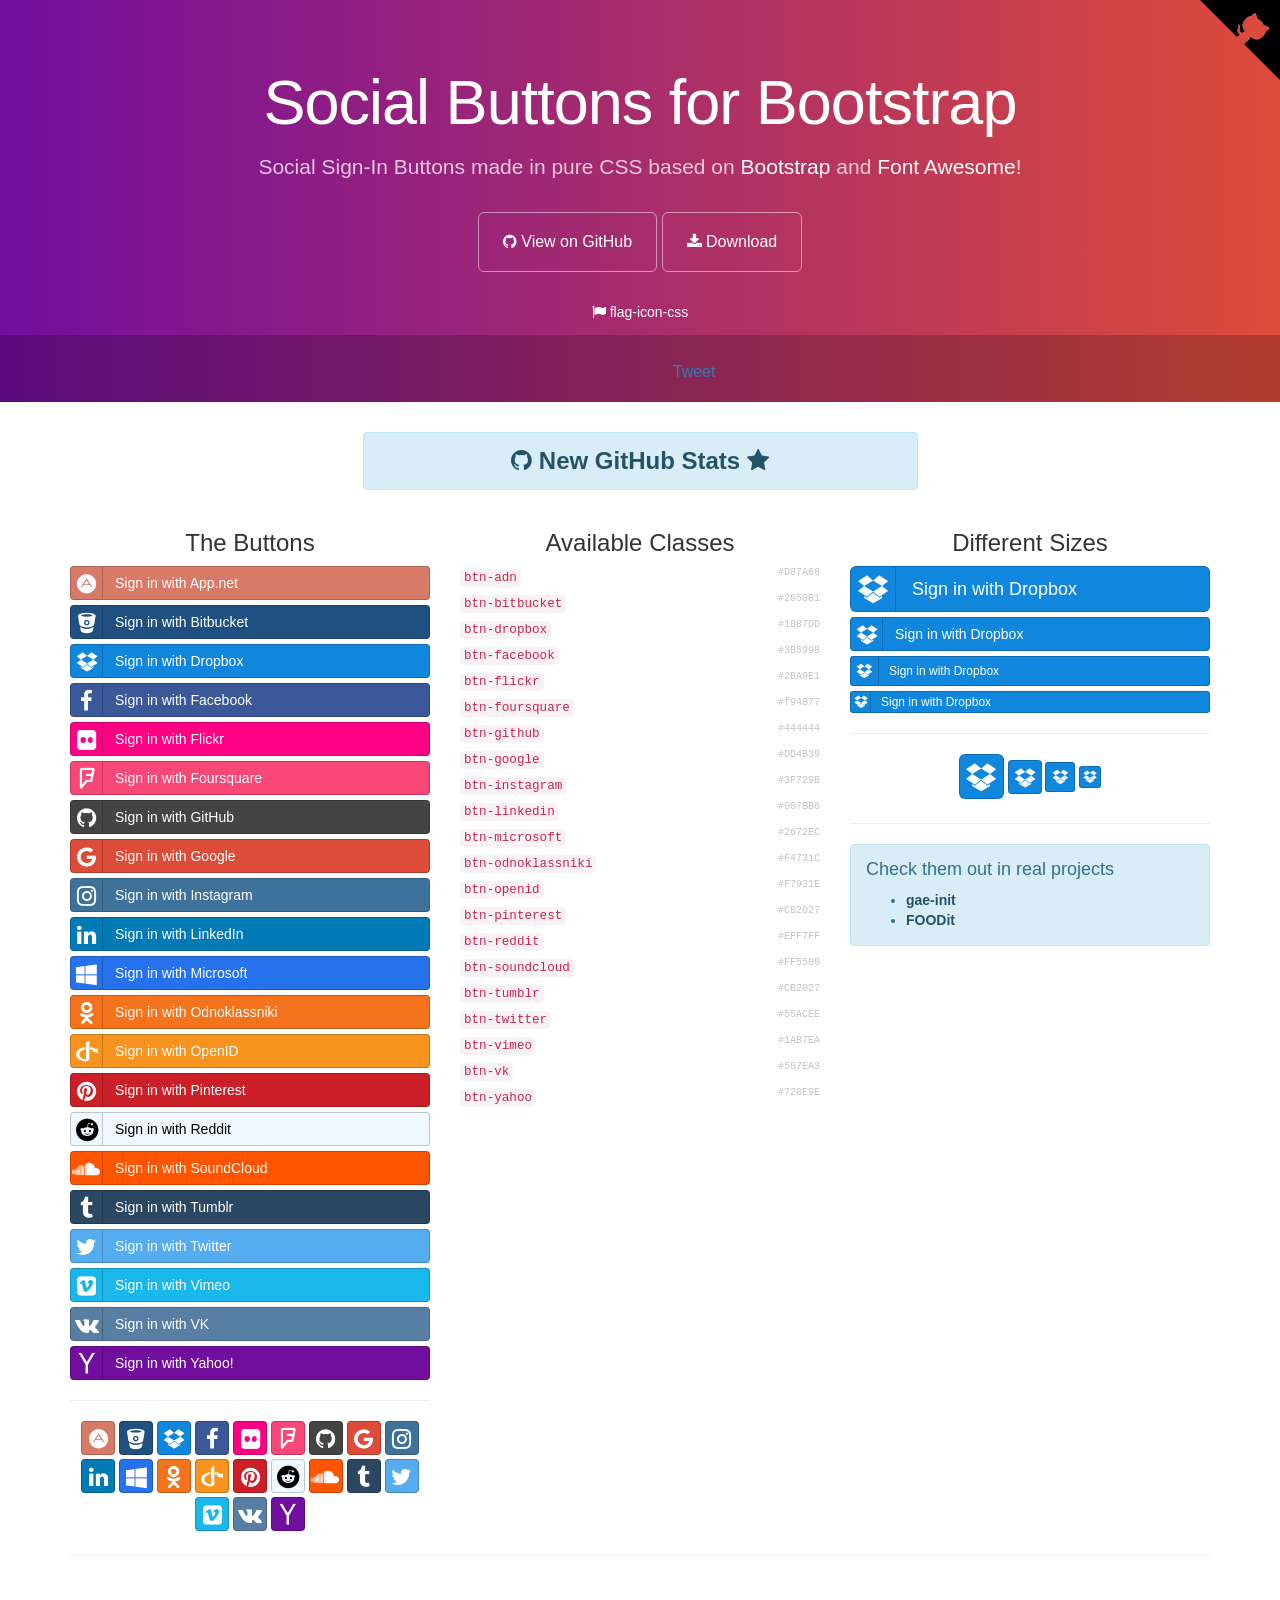
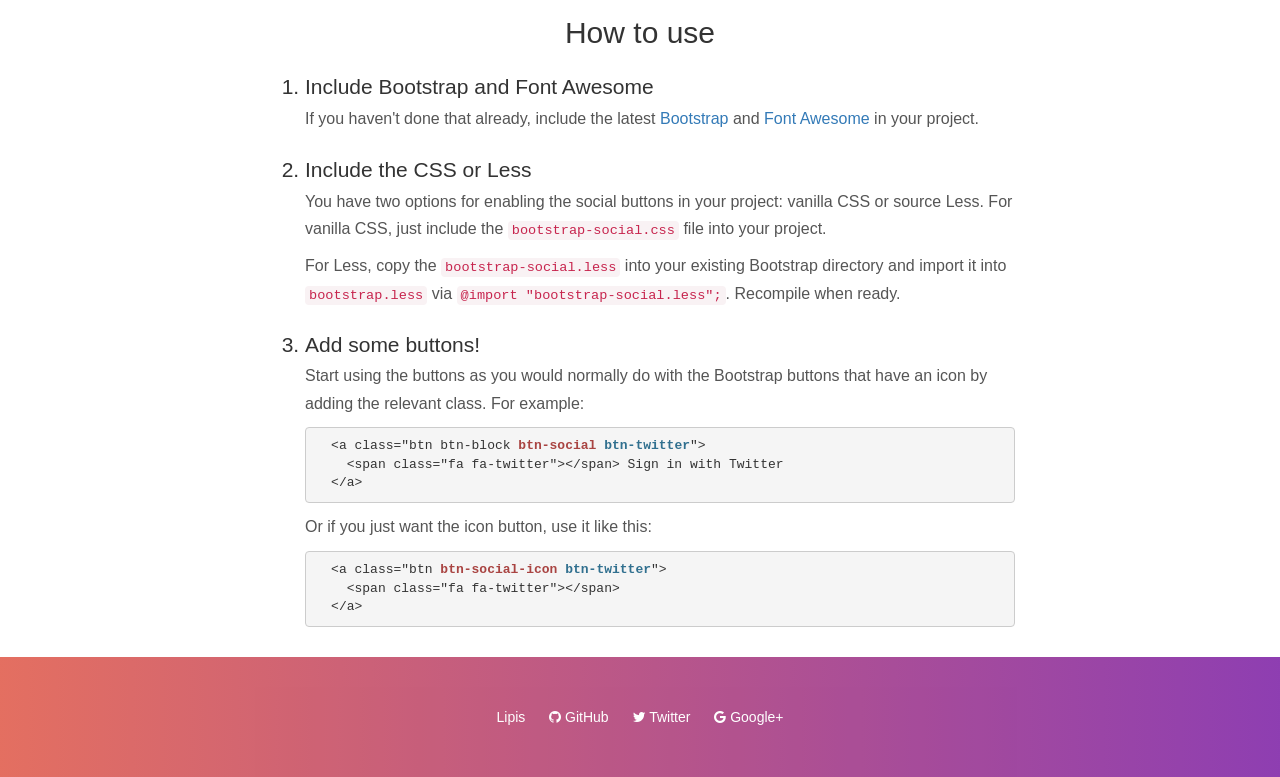
<file: node_modules/bootstrap-social/index.html>
<!DOCTYPE html>
<html lang="en">
  <head>
    <meta charset="utf-8">
    <meta name="viewport" content="width=device-width, initial-scale=1.0">
    <meta property="og:title" content="Social Buttons for Bootstrap" />
    <meta property="og:description" content="Social Sign-In Buttons made in pure CSS based on Bootstrap and Font Awesome!" />
    <meta property="og:type" content="website" />
    <meta property="og:url" content="http://lipis.github.io/bootstrap-social/" />
    <meta property="og:image" content="http://lipis.github.io/bootstrap-social/assets/img/bootstrap-social.png" />

    <title>Social Buttons for Bootstrap</title>
    <link href="assets/css/bootstrap.css" rel="stylesheet">
    <link href="assets/css/font-awesome.css" rel="stylesheet">
    <link href="assets/css/docs.css" rel="stylesheet" >

    <link href="bootstrap-social.css" rel="stylesheet" >

    <script type="text/javascript">
      var _gaq = _gaq || [];
      _gaq.push(['_setAccount', 'UA-42119746-1']);
      _gaq.push(['_trackPageview']);

      (function() {
        var ga = document.createElement('script'); ga.type = 'text/javascript'; ga.async = true;
        ga.src = ('https:' == document.location.protocol ? 'https://ssl' : 'http://www') + '.google-analytics.com/ga.js';
        var s = document.getElementsByTagName('script')[0]; s.parentNode.insertBefore(ga, s);
      })();
    </script>
  </head>

  <body>
    <div class="jumbotron">
      <div class="container">
        <h1>Social Buttons for Bootstrap</h1>
        <p>
          Social Sign-In Buttons made in pure CSS based on
          <a href="https://getbootstrap.com/">Bootstrap</a> and
          <a href="https://fortawesome.github.io/Font-Awesome/">Font Awesome</a>!
        </p>
        <a href="https://github.com/lipis/bootstrap-social" class="btn btn-outline btn-lg" onclick="_gaq.push(['_trackEvent', 'exit', 'header', 'GitHub']);"><span class="fa fa-github"></span> View on GitHub</a>
        <a href="https://github.com/lipis/bootstrap-social/archive/gh-pages.zip" class="btn btn-outline btn-lg" onclick="_gaq.push(['_trackEvent', 'exit', 'download', 'bootstrap-social']);"><span class="fa fa-download"></span> Download</a>
        <ul class="jumbotron-links">
          <li><a href="http://lipis.github.io/flag-icon-css" onclick="_gaq.push(['_trackEvent', 'exit', 'header', 'flag-icon-css']);"><span class="fa fa-flag"></span> flag-icon-css</a></li>
        </ul>
      </div>
      <div class="bottom">
        <iframe src="https://ghbtns.com/github-btn.html?user=lipis&amp;repo=bootstrap-social&amp;type=watch&amp;count=true" class="social-share"></iframe>
        <a href="https://twitter.com/share" class="social-share twitter-share-button" data-url="http://lipis.github.io/bootstrap-social/" data-text="Social Sign-In Buttons made in pure CSS based on Bootstrap and Font Awesome!" data-via="lipis" data-hashtags="bootstrap css">Tweet</a>
      </div>
    </div>
    <div class="container">
      <div class="row">
        <div class="col-sm-offset-3 col-sm-6">
          <div class="alert alert-info text-center">
            <a class="alert-link h3" href="http://githubstats.lip.is/" onclick="_gaq.push(['_trackEvent', 'exit', 'banner', 'githubstats']);">
              <span class="fa fa-github"></span>
              New GitHub Stats
              <span class="fa fa-star"></span>
            </a>
          </div>
        </div>
      </div>

      <div class="row">
        <div class="col-sm-4 social-buttons">
          <h3 class="text-center">The Buttons</h3>
          <a class="btn btn-block btn-social btn-adn" onclick="_gaq.push(['_trackEvent', 'btn-social', 'click', 'btn-adn']);">
            <span class="fa fa-adn"></span> Sign in with App.net
          </a>
          <a class="btn btn-block btn-social btn-bitbucket" onclick="_gaq.push(['_trackEvent', 'btn-social', 'click', 'btn-bitbucket']);">
            <span class="fa fa-bitbucket"></span> Sign in with Bitbucket
          </a>
          <a class="btn btn-block btn-social btn-dropbox" onclick="_gaq.push(['_trackEvent', 'btn-social', 'click', 'btn-dropbox']);">
            <span class="fa fa-dropbox"></span> Sign in with Dropbox
          </a>
          <a class="btn btn-block btn-social btn-facebook" onclick="_gaq.push(['_trackEvent', 'btn-social', 'click', 'btn-facebook']);">
            <span class="fa fa-facebook"></span> Sign in with Facebook
          </a>
          <a class="btn btn-block btn-social btn-flickr" onclick="_gaq.push(['_trackEvent', 'btn-social', 'click', 'btn-flickr']);">
            <span class="fa fa-flickr"></span> Sign in with Flickr
          </a>
          <a class="btn btn-block btn-social btn-foursquare" onclick="_gaq.push(['_trackEvent', 'btn-social', 'click', 'btn-foursquare']);">
            <span class="fa fa-foursquare"></span> Sign in with Foursquare
          </a>
          <a class="btn btn-block btn-social btn-github" onclick="_gaq.push(['_trackEvent', 'btn-social', 'click', 'btn-github']);">
            <span class="fa fa-github"></span> Sign in with GitHub
          </a>
          <a class="btn btn-block btn-social btn-google" onclick="_gaq.push(['_trackEvent', 'btn-social', 'click', 'btn-google']);">
            <span class="fa fa-google"></span> Sign in with Google
          </a>
          <a class="btn btn-block btn-social btn-instagram" onclick="_gaq.push(['_trackEvent', 'btn-social', 'click', 'btn-instagram']);">
            <span class="fa fa-instagram"></span> Sign in with Instagram
          </a>
          <a class="btn btn-block btn-social btn-linkedin" onclick="_gaq.push(['_trackEvent', 'btn-social', 'click', 'btn-linkedin']);">
            <span class="fa fa-linkedin"></span> Sign in with LinkedIn
          </a>
          <a class="btn btn-block btn-social btn-microsoft" onclick="_gaq.push(['_trackEvent', 'btn-social', 'click', 'btn-microsoft']);">
            <span class="fa fa-windows"></span> Sign in with Microsoft
          </a>
          <a class="btn btn-block btn-social btn-odnoklassniki" onclick="_gaq.push(['_trackEvent', 'btn-social', 'click', 'btn-odnoklassniki']);">
            <span class="fa fa-odnoklassniki"></span> Sign in with Odnoklassniki
          </a>
          <a class="btn btn-block btn-social btn-openid" onclick="_gaq.push(['_trackEvent', 'btn-social', 'click', 'btn-openid']);">
            <span class="fa fa-openid"></span> Sign in with OpenID
          </a>
          <a class="btn btn-block btn-social btn-pinterest" onclick="_gaq.push(['_trackEvent', 'btn-social', 'click', 'btn-pinterest']);">
            <span class="fa fa-pinterest"></span> Sign in with Pinterest
          </a>
          <a class="btn btn-block btn-social btn-reddit" onclick="_gaq.push(['_trackEvent', 'btn-social', 'click', 'btn-reddit']);">
            <span class="fa fa-reddit"></span> Sign in with Reddit
          </a>
          <a class="btn btn-block btn-social btn-soundcloud" onclick="_gaq.push(['_trackEvent', 'btn-social', 'click', 'btn-soundcloud']);">
            <span class="fa fa-soundcloud"></span> Sign in with SoundCloud
          </a>
          <a class="btn btn-block btn-social btn-tumblr" onclick="_gaq.push(['_trackEvent', 'btn-social', 'click', 'btn-tumblr']);">
            <span class="fa fa-tumblr"></span> Sign in with Tumblr
          </a>
          <a class="btn btn-block btn-social btn-twitter" onclick="_gaq.push(['_trackEvent', 'btn-social', 'click', 'btn-twitter']);">
            <span class="fa fa-twitter"></span> Sign in with Twitter
          </a>
          <a class="btn btn-block btn-social btn-vimeo" onclick="_gaq.push(['_trackEvent', 'btn-social', 'click', 'btn-vimeo']);">
            <span class="fa fa-vimeo-square"></span> Sign in with Vimeo
          </a>
          <a class="btn btn-block btn-social btn-vk" onclick="_gaq.push(['_trackEvent', 'btn-social', 'click', 'btn-vk']);">
            <span class="fa fa-vk"></span> Sign in with VK
          </a>
          <a class="btn btn-block btn-social btn-yahoo" onclick="_gaq.push(['_trackEvent', 'btn-social', 'click', 'btn-yahoo']);">
            <span class="fa fa-yahoo"></span> Sign in with Yahoo!
          </a>

          <hr>

          <div class="text-center">
            <a class="btn btn-social-icon btn-adn" onclick="_gaq.push(['_trackEvent', 'btn-social-icon', 'click', 'btn-adn']);"><span class="fa fa-adn"></span></a>
            <a class="btn btn-social-icon btn-bitbucket" onclick="_gaq.push(['_trackEvent', 'btn-social-icon', 'click', 'btn-bitbucket']);"><span class="fa fa-bitbucket"></span></a>
            <a class="btn btn-social-icon btn-dropbox" onclick="_gaq.push(['_trackEvent', 'btn-social-icon', 'click', 'btn-dropbox']);"><span class="fa fa-dropbox"></span></a>
            <a class="btn btn-social-icon btn-facebook" onclick="_gaq.push(['_trackEvent', 'btn-social-icon', 'click', 'btn-facebook']);"><span class="fa fa-facebook"></span></a>
            <a class="btn btn-social-icon btn-flickr" onclick="_gaq.push(['_trackEvent', 'btn-social-icon', 'click', 'btn-flickr']);"><span class="fa fa-flickr"></span></a>
            <a class="btn btn-social-icon btn-foursquare" onclick="_gaq.push(['_trackEvent', 'btn-social-icon', 'click', 'btn-foursquare']);"><span class="fa fa-foursquare"></span></a>
            <a class="btn btn-social-icon btn-github" onclick="_gaq.push(['_trackEvent', 'btn-social-icon', 'click', 'btn-github']);"><span class="fa fa-github"></span></a>
            <a class="btn btn-social-icon btn-google" onclick="_gaq.push(['_trackEvent', 'btn-social-icon', 'click', 'btn-google']);"><span class="fa fa-google"></span></a>
            <a class="btn btn-social-icon btn-instagram" onclick="_gaq.push(['_trackEvent', 'btn-social-icon', 'click', 'btn-instagram']);"><span class="fa fa-instagram"></span></a>
            <a class="btn btn-social-icon btn-linkedin" onclick="_gaq.push(['_trackEvent', 'btn-social-icon', 'click', 'btn-linkedin']);"><span class="fa fa-linkedin"></span></a>
            <a class="btn btn-social-icon btn-microsoft" onclick="_gaq.push(['_trackEvent', 'btn-social-icon', 'click', 'btn-microsoft']);"><span class="fa fa-windows"></span></a>
            <a class="btn btn-social-icon btn-odnoklassniki" onclick="_gaq.push(['_trackEvent', 'btn-social-icon', 'click', 'btn-odnoklassniki']);"><span class="fa fa-odnoklassniki"></span></a>
            <a class="btn btn-social-icon btn-openid" onclick="_gaq.push(['_trackEvent', 'btn-social-icon', 'click', 'btn-openid']);"><span class="fa fa-openid"></span></a>
            <a class="btn btn-social-icon btn-pinterest" onclick="_gaq.push(['_trackEvent', 'btn-social-icon', 'click', 'btn-pinterest']);"><span class="fa fa-pinterest"></span></a>
            <a class="btn btn-social-icon btn-reddit" onclick="_gaq.push(['_trackEvent', 'btn-social-icon', 'click', 'btn-reddit']);"><span class="fa fa-reddit"></span></a>
            <a class="btn btn-social-icon btn-soundcloud" onclick="_gaq.push(['_trackEvent', 'btn-social-icon', 'click', 'btn-soundcloud']);"><span class="fa fa-soundcloud"></span></a>
            <a class="btn btn-social-icon btn-tumblr" onclick="_gaq.push(['_trackEvent', 'btn-social-icon', 'click', 'btn-tumblr']);"><span class="fa fa-tumblr"></span></a>
            <a class="btn btn-social-icon btn-twitter" onclick="_gaq.push(['_trackEvent', 'btn-social-icon', 'click', 'btn-twitter']);"><span class="fa fa-twitter"></span></a>
            <a class="btn btn-social-icon btn-vimeo" onclick="_gaq.push(['_trackEvent', 'btn-social-icon', 'click', 'btn-vimeo']);"><span class="fa fa-vimeo-square"></span></a>
            <a class="btn btn-social-icon btn-vk" onclick="_gaq.push(['_trackEvent', 'btn-social-icon', 'click', 'btn-vk']);"><span class="fa fa-vk"></span></a>
            <a class="btn btn-social-icon btn-yahoo" onclick="_gaq.push(['_trackEvent', 'btn-social-icon', 'click', 'btn-yahoo']);"><span class="fa fa-yahoo"></span></a>
          </div>
        </div>

        <div class="col-sm-4">
          <h3 class="text-center">Available Classes</h3>
          <ul class="social-class list-unstyled">
            <li data-code="adn" data-name="App.net"><code>btn-adn</code> <span class="social-hex">#D87A68</span></li>
            <li data-code="bitbucket" data-name="Bitbucket"><code>btn-bitbucket</code> <span class="social-hex">#205081</span></li>
            <li data-code="dropbox" data-name="Dropbox"><code>btn-dropbox</code> <span class="social-hex">#1087DD</span></li>
            <li data-code="facebook" data-name="Facebook"><code>btn-facebook</code> <span class="social-hex">#3B5998</span></li>
            <li data-code="flickr" data-name="Flickr"><code>btn-flickr</code> <span class="social-hex">#2BA9E1</span></li>
            <li data-code="foursquare" data-name="Foursquare"><code>btn-foursquare</code> <span class="social-hex">#f94877</span></li>
            <li data-code="github" data-name="GitHub"><code>btn-github</code> <span class="social-hex">#444444</span></li>
            <li data-code="google" data-name="Google"><code>btn-google</code> <span class="social-hex">#DD4B39</span></li>
            <li data-code="instagram" data-name="Instagram"><code>btn-instagram</code> <span class="social-hex">#3F729B</span></li>
            <li data-code="linkedin" data-name="LinkedIn"><code>btn-linkedin</code> <span class="social-hex">#007BB6</span></li>
            <li data-code="microsoft" data-icon="windows" data-name="Microsoft"><code>btn-microsoft</code> <span class="social-hex">#2672EC</span></li>
            <li data-code="odnoklassniki" data-name="Odnoklassniki"><code>btn-odnoklassniki</code> <span class="social-hex">#F4731C</span></li>
            <li data-code="openid" data-name="OpenID"><code>btn-openid</code> <span class="social-hex">#F7931E</span></li>
            <li data-code="pinterest" data-name="Pinterest"><code>btn-pinterest</code> <span class="social-hex">#CB2027</span></li>
            <li data-code="reddit" data-name="Reddit"><code>btn-reddit</code> <span class="social-hex">#EFF7FF</span></li>
            <li data-code="soundcloud" data-name="SoundCloud"><code>btn-soundcloud</code> <span class="social-hex">#FF5500</span></li>
            <li data-code="tumblr" data-name="Tumblr"><code>btn-tumblr</code> <span class="social-hex">#CB2027</span></li>
            <li data-code="twitter" data-name="Twitter"><code>btn-twitter</code> <span class="social-hex">#55ACEE</span></li>
            <li data-code="vimeo" data-icon="vimeo-square" data-name="Vimeo"><code>btn-vimeo</code> <span class="social-hex">#1AB7EA</span></li>
            <li data-code="vk" data-name="VK"><code>btn-vk</code> <span class="social-hex">#587EA3</span></li>
            <li data-code="yahoo" data-name="Yahoo!"><code>btn-yahoo</code> <span class="social-hex">#720E9E</span></li>
          </ul>
        </div>
        <div class="col-sm-4">
          <div class="social-sizes">
            <h3 class="text-center">Different Sizes</h3>
            <a class="btn btn-block btn-social btn-lg btn-google" onclick="_gaq.push(['_trackEvent', 'btn-social', 'click', 'btn-lg']);">
              <span class="fa fa-google"></span>
              Sign in with Google
            </a>
            <a class="btn btn-block btn-social btn-google" onclick="_gaq.push(['_trackEvent', 'btn-social', 'click', 'btn-md']);">
              <span class="fa fa-google"></span>
              Sign in with Google
            </a>
            <a class="btn btn-block btn-social btn-sm btn-google" onclick="_gaq.push(['_trackEvent', 'btn-social', 'click', 'btn-sm']);">
              <span class="fa fa-google"></span>
              Sign in with Google
            </a>
            <a class="btn btn-block btn-social btn-xs btn-google" onclick="_gaq.push(['_trackEvent', 'btn-social', 'click', 'btn-xs']);">
              <span class="fa fa-google"></span>
              Sign in with Google
            </a>
            <hr>
            <div class="text-center">
              <a class="btn btn-social-icon btn-lg btn-google" onclick="_gaq.push(['_trackEvent', 'btn-social-icon', 'click', 'btn-lg']);"><span class="fa fa-google"></span></a>
              <a class="btn btn-social-icon btn-google" onclick="_gaq.push(['_trackEvent', 'btn-social-icon', 'click', 'btn-md']);"><span class="fa fa-google"></span></a>
              <a class="btn btn-social-icon btn-sm btn-google" onclick="_gaq.push(['_trackEvent', 'btn-social-icon', 'click', 'btn-sm']);"><span class="fa fa-google"></span></a>
              <a class="btn btn-social-icon btn-xs btn-google" onclick="_gaq.push(['_trackEvent', 'btn-social-icon', 'click', 'btn-xs']);"><span class="fa fa-google"></span></a>
            </div>
          </div>
          <hr>
          <div class="alert alert-info">
            <h4>Check them out in real projects</h4>
            <ul>
              <li><a class="alert-link" href="https://gae-init.appspot.com/signin/" onclick="_gaq.push(['_trackEvent', 'exit', 'body', 'gae-init']);">gae-init</a></li>
              <li><a class="alert-link" href="https://restaurant.app.foodit.com/rms/signin" onclick="_gaq.push(['_trackEvent', 'exit', 'body', 'foodit']);">FOODit</a></li>
            </ul>
          </div>
        </div>
      </div>
      <hr>
    </div>
    <div class="how-to">
      <div class="container">
        <div class="row">
          <div class="col-md-8 col-md-offset-2">
            <h2>How to use</h2>
            <ol>
              <li>
                Include Bootstrap and Font Awesome
                <p>
                  If you haven't done that already, include the latest
                  <a href="http://twitter.github.io/bootstrap/">Bootstrap</a>
                  and <a href="http://fortawesome.github.io/Font-Awesome/">Font Awesome</a> in your project.
                </p>
              </li>
              <li>
                Include the CSS or Less
                <p>
                  You have two options for enabling the social buttons in your project:
                  vanilla CSS or source Less. For vanilla CSS, just include the
                  <code>bootstrap-social.css</code> file into your project.
                </p>
                <p>
                  For Less, copy the <code>bootstrap-social.less</code> into
                  your existing Bootstrap directory and import it into
                  <code>bootstrap.less</code> via
                  <code>@import "bootstrap-social.less";</code>. Recompile when ready.
                </p>
              </li>
              <li>
                Add some buttons!
                <p>
                  Start using the buttons as you would normally do with the
                  Bootstrap buttons that have an icon by adding the relevant
                  class. For example:
                </p>
                <pre>
  &lt;a class=&quot;btn btn-block <strong class="text-danger">btn-social</strong> <strong class="text-info">btn-twitter</strong>&quot;&gt;
    &lt;span class=&quot;fa fa-twitter&quot;&gt;&lt;/span&gt; Sign in with Twitter
  &lt;/a&gt;</pre>
                <p>
                  Or if you just want the icon button, use it like this:
                </p>
                <pre>
  &lt;a class=&quot;btn <strong class="text-danger">btn-social-icon</strong> <strong class="text-info">btn-twitter</strong>&quot;&gt;
    &lt;span class=&quot;fa fa-twitter&quot;&gt;&lt;/span&gt;
  &lt;/a&gt;</pre>
              </li>
            </ol>
          </div>
        </div>
      </div>
    </div>
    <footer>
      <ul class="links">
        <li><a href="https://lip.is" onclick="_gaq.push(['_trackEvent', 'exit', 'footer', 'Lipis']);">Lipis</a></li>
        <li><a href="https://github.com/lipis" onclick="_gaq.push(['_trackEvent', 'exit', 'footer', 'GitHub']);"><span class="fa fa-github"></span> GitHub</a></li>
        <li><a href="https://twitter.com/lipis" onclick="_gaq.push(['_trackEvent', 'exit', 'footer', 'Twitter']);"><span class="fa fa-twitter"></span> Twitter</a></li>
        <li><a href="https://google.com/+PanayiotisLipiridis" onclick="_gaq.push(['_trackEvent', 'exit', 'footer', 'Google+']);"><span class="fa fa-google"></span> Google+</a></li>
      </ul>
    </footer>
    <a href="https://github.com/lipis/bootstrap-social" title="Fork me on GitHub" class="github-corner"><svg width="80" height="80" viewbox="0 0 250 250"><title>Fork me on GitHub</title><path d="M0 0h250v250"></path><path d="M127.4 110c-14.6-9.2-9.4-19.5-9.4-19.5 3-7 1.5-11 1.5-11-1-6.2 3-2 3-2 4 4.7 2 11 2 11-2.2 10.4 5 14.8 9 16.2" fill="currentColor" style="transform-origin:130px 110px" class="octo-arm"></path><path d="M113.2 114.3s3.6 1.6 4.7.6l15-13.7c3-2.4 6-3 8.2-2.7-8-11.2-14-25 3-41 4.7-4.4 10.6-6.4 16.2-6.4.6-1.6 3.6-7.3 11.8-10.7 0 0 4.5 2.7 6.8 16.5 4.3 2.7 8.3 6 12 9.8 3.3 3.5 6.7 8 8.6 12.3 14 3 16.8 8 16.8 8-3.4 8-9.4 11-11.4 11 0 5.8-2.3 11-7.5 15.5-16.4 16-30 9-40 .2 0 3-1 7-5.2 11l-13.3 11c-1 1 .5 5.3.8 5z" fill="currentColor" class="octo-body"></path></svg><style> .github-corner svg{position:absolute;right:0;top:0;mix-blend-mode:darken;color:#ffffff;fill:#000000;}.github-corner:hover .octo-arm{animation:octocat-wave .56s;}@keyframes octocat-wave{0%, 100%{transform:rotate(0);}20%, 60%{transform:rotate(-20deg);}40%, 80%{transform:rotate(10deg);}}</style></a>
    <!-- Some JavaScript that is used only in this demo, not needed for the buttons -->
    <script src="assets/js/jquery.js"></script>
    <script src="assets/js/docs.js"></script>
    <script>
      !function(d,s,id){var js,fjs=d.getElementsByTagName(s)[0],p=/^http:/.test(d.location)?'http':'https';if(!d.getElementById(id)){js=d.createElement(s);js.id=id;js.src=p+'://platform.twitter.com/widgets.js';fjs.parentNode.insertBefore(js,fjs);}}(document, 'script', 'twitter-wjs');
    </script>
  </body>
</html>
</file>
<file: node_modules/bootstrap-social/assets/css/docs.css>
body{font-weight:300;-webkit-font-smoothing:antialiased}
h2{text-align:center;font-weight:300}
.btn-social-icon{margin-bottom:4px}
.jumbotron{position:relative;font-size:16px;color:#fff;color:rgba(255,255,255,0.75);text-align:center;border-radius:0;padding-bottom:80px;background-image:-webkit-linear-gradient(left, #720e9e 0, #dd4b39 100%);background-image:-o-linear-gradient(left, #720e9e 0, #dd4b39 100%);background-image:linear-gradient(to right, #720e9e 0, #dd4b39 100%);background-repeat:repeat-x;filter:progid:DXImageTransform.Microsoft.gradient(startColorstr='#ff720e9e', endColorstr='#ffdd4b39', GradientType=1)}.jumbotron h1{margin-bottom:15px;font-weight:300;letter-spacing:-1px;color:#fff}
.jumbotron iframe{width:100px !important;height:20px !important;border:none;overflow:hidden;margin:2px}
.jumbotron p a,.jumbotron .jumbotron-links a{font-weight:500;color:#fff}
.jumbotron .jumbotron-links{margin-top:15px;margin-bottom:0;padding-left:0;list-style:none;font-size:14px}.jumbotron .jumbotron-links li{display:inline}
.jumbotron .jumbotron-links li+li{margin-left:20px}
.jumbotron .bottom{position:absolute;bottom:0;left:0;right:0;padding:18px;background-color:rgba(0,0,0,0.2)}
.btn-outline{margin-top:15px;margin-bottom:15px;padding:18px 24px;font-size:inherit;font-weight:500;color:#fff;background-color:transparent;border-color:#fff;border-color:rgba(255,255,255,0.5);transition:all .1s ease-in-out}.btn-outline:hover,.btn-outline:active{color:#720e9e;background-color:#fff;border-color:#fff}
.how-to{padding:20px}.how-to h2{text-align:center}
.how-to li{font-size:21px;line-height:1.7;margin-top:20px}.how-to li p{font-size:16px;color:#555}
.how-to code{font-size:85%;word-wrap:break-word;white-space:normal}
footer{text-align:center;opacity:.8;padding:50px;background-image:-webkit-linear-gradient(left, #dd4b39 0, #720e9e 100%);background-image:-o-linear-gradient(left, #dd4b39 0, #720e9e 100%);background-image:linear-gradient(to right, #dd4b39 0, #720e9e 100%);background-repeat:repeat-x;filter:progid:DXImageTransform.Microsoft.gradient(startColorstr='#ffdd4b39', endColorstr='#ff720e9e', GradientType=1)}footer a{color:#fff}footer a:hover{color:#fff}
.links{margin:0;list-style:none;padding-left:0}.links li{display:inline;padding:0 10px}
.social-class .social-hex{font-family:Monaco,Menlo,Consolas,"Courier New",monospace;font-size:10px;opacity:.3;float:right}
.social-class li{margin-bottom:4px}.social-class li:hover .social-hex{opacity:1}
.social-class li:hover code{background-color:#e8e8ee}
.social-class code{cursor:default}
</file>
